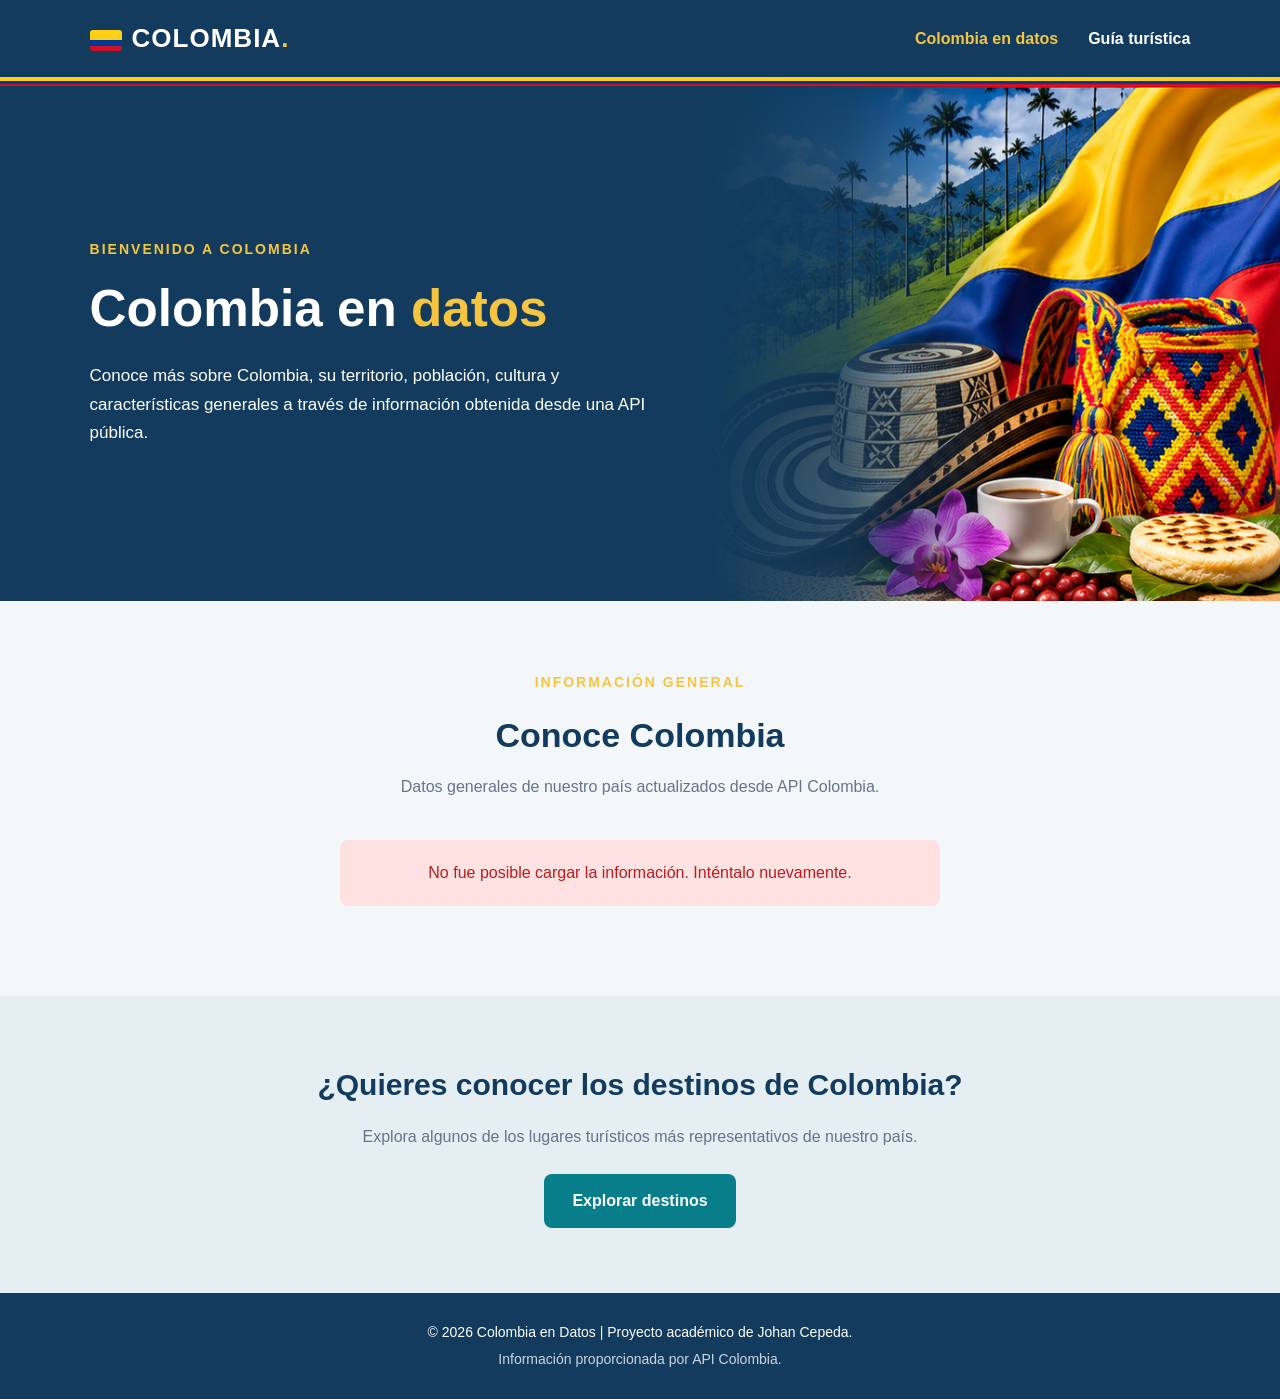
<file: index.html>
<!DOCTYPE html>
<html lang="es">

<head>
    <meta charset="UTF-8">
    <meta name="viewport" content="width=device-width, initial-scale=1.0">
    <meta name="description" content="Descubre información general de Colombia: población, capital, territorio, idiomas y mucho más.">
    <title>Colombia en Datos | Explora Colombia</title>

    <link rel="stylesheet" href="css/styles.css">
    <script src="js/colombia.js" defer></script>
</head>

<body>

    <!-- ENCABEZADO Y NAVEGACIÓN -->
    <header class="header">
        <nav class="navbar">
            <a href="index.html" class="logo">COLOMBIA<span>.</span></a>

            <ul class="nav-links">
                <li><a href="index.html" class="active">Colombia en datos</a></li>
                <li><a href="turismo.html">Guía turística</a></li>
            </ul>
        </nav>
    </header>

    <!-- CONTENIDO PRINCIPAL -->
    <main>

        <!-- PRESENTACIÓN -->
        <section class="hero">
            <div class="hero-content">
                <p class="subtitle"> BIENVENIDO A COLOMBIA</p>

                <h1>Colombia en <span>datos</span></h1>

                <p>
                    Conoce más sobre Colombia, su territorio,
                    población, cultura y características generales
                    a través de información obtenida desde una API pública.
                </p>
            </div>
                        <figure class="hero-visual">
                <img
                    src="images/colombia-hero-art.png"
                    alt="Paisaje del Valle del Cocora y símbolos tradicionales de Colombia"
                >
            </figure>
        </section>

        <!-- INFORMACIÓN DEL PAÍS -->
        <section class="country-section">

            <div class="section-heading">
                <p class="subtitle">INFORMACIÓN GENERAL</p>
                <h2>Conoce Colombia</h2>
                <p>Datos generales de nuestro país actualizados desde API Colombia.</p>
            </div>

            <!-- MENSAJE DE CARGA -->
            <p id="loading-state" class="loading">
                Cargando información de Colombia...
            </p>

            <!-- MENSAJE DE ERROR -->
            <p id="error-state" class="error" role="alert" hidden>
                No fue posible cargar la información. Inténtalo nuevamente.
            </p>

            <!-- CONTENIDO DINÁMICO -->
            <div id="country-info" class="country-info" hidden>
                <!-- JavaScript insertará aquí los datos de la API -->
            </div>

        </section>

        <!-- ENLACE A LA SEGUNDA PÁGINA -->
        <section class="explore-section">
            <h2>¿Quieres conocer los destinos de Colombia?</h2>

            <p>
                Explora algunos de los lugares turísticos más
                representativos de nuestro país.
            </p>

            <a href="turismo.html" class="btn-primary">
                Explorar destinos
            </a>
        </section>

    </main>

    <!-- PIE DE PÁGINA -->
    <footer class="footer">
        <p>© 2026 Colombia en Datos | Proyecto académico de Johan Cepeda.</p>
        <p>Información proporcionada por API Colombia.</p>
    </footer>

    <noscript>
        Para visualizar la información debes habilitar JavaScript en tu navegador.
    </noscript>

</body>

</html>
</file>
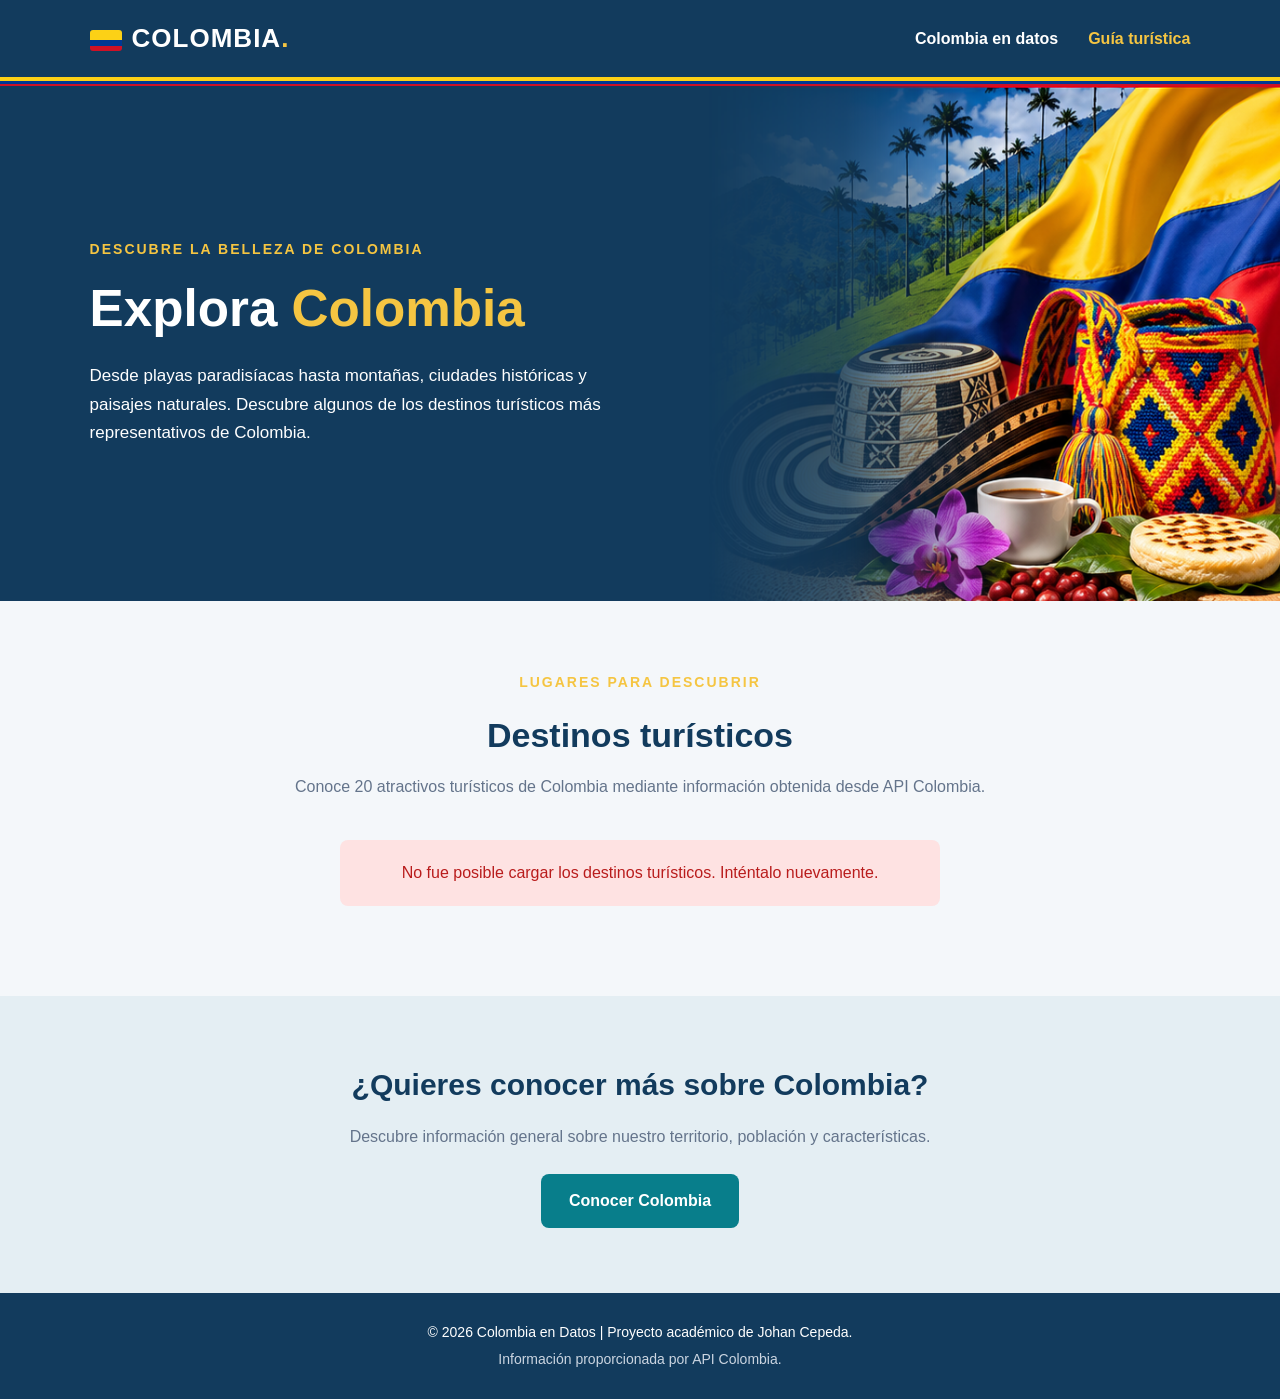
<file: turismo.html>
<!DOCTYPE html>
<html lang="es">

<head>
    <meta charset="UTF-8">
    <meta name="viewport" content="width=device-width, initial-scale=1.0">
    <meta name="description" content="Explora los principales atractivos turísticos de Colombia.">
    <title>Guía Turística | Explora Colombia</title>

    <link rel="stylesheet" href="css/styles.css">
    <script src="js/turismo.js" defer></script>
</head>

<body>

    <!-- ENCABEZADO Y NAVEGACIÓN -->
    <header class="header">
        <nav class="navbar">
            <a href="index.html" class="logo">COLOMBIA<span>.</span></a>

            <ul class="nav-links">
                <li><a href="index.html">Colombia en datos</a></li>
                <li><a href="turismo.html" class="active">Guía turística</a></li>
            </ul>
        </nav>
    </header>

    <!-- CONTENIDO PRINCIPAL -->
    <main>

        <!-- PRESENTACIÓN -->
        <!-- PRESENTACIÓN TURÍSTICA -->
<section class="hero tourism-hero">

    <div class="hero-content">

        <p class="subtitle">DESCUBRE LA BELLEZA DE COLOMBIA</p>

        <h1>Explora <span>Colombia</span></h1>

        <p>
            Desde playas paradisíacas hasta montañas,
            ciudades históricas y paisajes naturales.
            Descubre algunos de los destinos turísticos
            más representativos de Colombia.
        </p>

    </div>

    <!-- IMAGEN REPRESENTATIVA DE COLOMBIA -->
    <figure class="hero-visual">
        <img
            src="images/colombia-hero-art.png"
            alt="Paisajes, bandera y tradiciones colombianas"
        >
    </figure>

</section>

        <!-- ATRACTIVOS TURÍSTICOS -->
        <section class="tourism-section">

            <div class="section-heading">
                <p class="subtitle">LUGARES PARA DESCUBRIR</p>

                <h2>Destinos turísticos</h2>

                <p>
                    Conoce 20 atractivos turísticos de Colombia
                    mediante información obtenida desde API Colombia.
                </p>
            </div>

            <!-- CONTADOR DE ATRACTIVOS -->
            <p id="attractions-count" class="attractions-count"></p>

            <!-- MENSAJE DE CARGA -->
            <p id="loading-state" class="loading">
                Cargando destinos turísticos...
            </p>

            <!-- MENSAJE DE ERROR -->
            <p id="error-state" class="error" role="alert" hidden>
                No fue posible cargar los destinos turísticos. Inténtalo nuevamente.
            </p>

            <!-- CONTENEDOR DINÁMICO -->
            <div id="attractions-container" class="attractions-grid">
                <!-- JavaScript insertará aquí las tarjetas turísticas -->
            </div>

        </section>

        <!-- ENLACE A LA PRIMERA PÁGINA -->
        <section class="explore-section">
            <h2>¿Quieres conocer más sobre Colombia?</h2>

            <p>
                Descubre información general sobre nuestro
                territorio, población y características.
            </p>

            <a href="index.html" class="btn-primary">
                Conocer Colombia
            </a>
        </section>

    </main>

    <!-- PIE DE PÁGINA -->
    <footer class="footer">
        <p>© 2026 Colombia en Datos | Proyecto académico de Johan Cepeda.</p>
        <p>Información proporcionada por API Colombia.</p>
    </footer>

    <noscript>
        Para visualizar los destinos turísticos debes habilitar JavaScript.
    </noscript>

</body>

</html>
</file>
<file: css/styles.css>
/* =========================================
   CONFIGURACIÓN GENERAL
========================================= */

* {
    margin: 0;
    padding: 0;
    box-sizing: border-box;
}

[hidden] {
    display: none !important;
}

:root {
    --primary-color: #123b5d;
    --secondary-color: #087e8b;
    --accent-color: #f5c542;
    --background-color: #f4f7fa;
    --text-color: #263238;
    --white: #ffffff;
}

body {
    font-family: Arial, Helvetica, sans-serif;
    background-color: var(--background-color);
    color: var(--text-color);
    line-height: 1.6;
}

/* =========================================
   ENCABEZADO Y NAVEGACIÓN
========================================= */

.header {
    background-color: var(--primary-color);
    padding: 18px 7% 26px;
    position: relative;
}

/* FRANJA CON LOS COLORES DE COLOMBIA */
.header::after {
    content: "";
    position: absolute;
    bottom: 0;
    left: 0;
    width: 100%;
    height: 9px;

    background: linear-gradient(to bottom,
            #FCD116 0%,
            #FCD116 50%,
            #003893 50%,
            #003893 75%,
            #CE1126 75%,
            #CE1126 100%);
}

.navbar {
    max-width: 1250px;
    margin: auto;
    display: flex;
    justify-content: space-between;
    align-items: center;
    flex-wrap: wrap;
    gap: 20px;
}

.logo {
    color: var(--white);
    font-size: 26px;
    font-weight: bold;
    text-decoration: none;
    letter-spacing: 1px;
}

.logo::before {
    content: "";
    display: inline-block;
    width: 32px;
    height: 21px;
    margin-right: 10px;
    vertical-align: middle;
    border-radius: 3px;

    background: linear-gradient(to bottom,
            #FCD116 0%,
            #FCD116 50%,
            #003893 50%,
            #003893 75%,
            #CE1126 75%,
            #CE1126 100%);
}

.logo span {
    color: var(--accent-color);
}

.nav-links {
    display: flex;
    list-style: none;
    gap: 30px;
}

.nav-links a {
    color: var(--white);
    text-decoration: none;
    font-weight: bold;
    transition: 0.3s;
}

.nav-links a:hover,
.nav-links a.active {
    color: var(--accent-color);
}

/* =========================================
   CABECERA PRINCIPAL CON IDENTIDAD COLOMBIANA
========================================= */

.hero {
    min-height: 460px;
    padding: 60px 7%;
    display: flex;
    align-items: center;
    justify-content: flex-start;
    position: relative;
    overflow: hidden;
    color: var(--white);
    text-align: left;
    background: #123b5d;
}

/* Etiquetas pequeñas de sección */
.subtitle {
    color: var(--accent-color);
    font-size: 14px;
    font-weight: bold;
    letter-spacing: 2px;
    margin-bottom: 15px;
}

/* Texto del banner */
.hero-content {
    position: relative;
    z-index: 2;
    width: 52%;
    max-width: 620px;
    margin: 0;
    text-align: left;
}

.hero-content .subtitle {
    margin-bottom: 20px;
}

.hero h1 {
    font-size: clamp(38px, 4vw, 58px);
    line-height: 1.12;
    margin-bottom: 24px;
}

.hero h1 span {
    color: var(--accent-color);
}

.hero-content>p:last-child {
    max-width: 560px;
    font-size: 17px;
    line-height: 1.7;
    margin: 0;
}

/* Imagen completa a la derecha: no se recorta */
.hero-visual {
    position: absolute;
    top: 0;
    right: 0;
    bottom: 0;
    width: 64%;
    margin: 0;
    z-index: 0;
    display: flex;
    align-items: center;
    justify-content: flex-end;
    overflow: hidden;
}

.hero-visual img {
    display: block;
    width: auto;
    height: 100%;
    max-width: 100%;
    object-fit: contain;
    object-position: right center;
    border: 0;
    border-radius: 0;
    box-shadow: none;
    -webkit-mask-image: linear-gradient(to right,
            transparent 0%,
            rgba(0, 0, 0, 0.18) 24%,
            rgba(0, 0, 0, 0.68) 42%,
            black 52%);
    mask-image: linear-gradient(to right,
            transparent 0%,
            rgba(0, 0, 0, 0.18) 24%,
            rgba(0, 0, 0, 0.68) 42%,
            black 52%);
}

/* Entrada suave del contenido al activar JavaScript */
.hero.is-entered .hero-content {
    animation: hero-text-in 900ms ease-out both;
}

.hero.is-entered .hero-visual {
    animation: hero-image-in 900ms ease-out both;
}

@keyframes hero-text-in {
    from { opacity: 0; transform: translateY(24px); }
    to { opacity: 1; transform: translateY(0); }
}

@keyframes hero-image-in {
    from { opacity: 0; transform: translateX(28px); }
    to { opacity: 1; transform: translateX(0); }
}

/* =========================================
   SECCIONES DE INFORMACIÓN
========================================= */

/* =========================================
   SECCIONES DE INFORMACIÓN
========================================= */

.country-section,
.tourism-section {
    max-width: 1250px;
    margin: auto;
    padding: 70px 25px;
}

.section-heading {
    text-align: center;
    margin-bottom: 40px;
}

.section-heading h2 {
    color: var(--primary-color);
    font-size: 34px;
    margin-bottom: 12px;
}

.section-heading>p:last-child {
    color: #64748b;
}

/* =========================================
   COLOMBIA EN DATOS
========================================= */

.country-header {
    text-align: center;
    margin-bottom: 35px;
}

.country-header h2 {
    font-size: 30px;
    color: var(--primary-color);
    margin-bottom: 15px;
}

.country-header p {
    max-width: 850px;
    margin: auto;
    color: #64748b;
}

.country-flag {
    width: 180px;
    margin-top: 25px;
    border-radius: 8px;
    box-shadow: 0 5px 15px rgba(0, 0, 0, 0.12);
}

.country-cards {
    display: grid;
    grid-template-columns: repeat(auto-fit, minmax(220px, 1fr));
    gap: 22px;
}

.info-card {
    background-color: var(--white);
    padding: 25px;
    border-radius: 12px;
    border-left: 5px solid var(--accent-color);
    box-shadow: 0 4px 15px rgba(0, 0, 0, 0.06);
    transition: transform 0.3s;
}

.info-card:hover {
    transform: translateY(-5px);
}

.info-card h3 {
    color: var(--secondary-color);
    font-size: 16px;
    margin-bottom: 10px;
}

.info-card p {
    font-size: 18px;
    font-weight: bold;
    overflow-wrap: anywhere;
}

/* =========================================
   GUÍA TURÍSTICA
========================================= */

.attractions-count {
    text-align: center;
    margin-bottom: 30px;
    font-weight: bold;
    color: var(--secondary-color);
}

.attractions-grid {
    display: grid;
    grid-template-columns: repeat(auto-fit, minmax(280px, 1fr));
    gap: 28px;
}

.attraction-card {
    background-color: var(--white);
    border-radius: 14px;
    overflow: hidden;
    box-shadow: 0 5px 18px rgba(0, 0, 0, 0.08);
    transition: transform 0.3s, box-shadow 0.3s;
}

.attraction-card:hover {
    transform: translateY(-7px);
    box-shadow: 0 12px 25px rgba(0, 0, 0, 0.14);
}

.attraction-image {
    display: block;
    width: 100%;
    height: 220px;
    object-fit: cover;
}

.attraction-content {
    padding: 22px;
}

.attraction-content h3 {
    color: var(--primary-color);
    font-size: 21px;
    margin-bottom: 10px;
    text-transform: capitalize;
}

.attraction-location {
    color: var(--secondary-color);
    font-size: 14px;
    font-weight: bold;
    margin-bottom: 15px;
}

.attraction-description {
    color: #64748b;
    font-size: 14px;
    line-height: 1.7;
}

/* =========================================
   MENSAJES DE CARGA Y ERROR
========================================= */

.loading,
.error {
    text-align: center;
    padding: 20px;
    margin: 20px auto;
    border-radius: 8px;
    max-width: 600px;
}

.loading {
    color: var(--secondary-color);
    background-color: #e0f2f1;
}

.error {
    color: #b91c1c;
    background-color: #fee2e2;
}

/* =========================================
   SECCIÓN DE EXPLORACIÓN
========================================= */

.explore-section {
    padding: 65px 20px;
    text-align: center;
    background-color: #e4eef3;
}

.explore-section h2 {
    color: var(--primary-color);
    font-size: 30px;
    margin-bottom: 15px;
}

.explore-section p {
    margin-bottom: 25px;
    color: #64748b;
}

.btn-primary {
    display: inline-block;
    background-color: var(--secondary-color);
    color: var(--white);
    padding: 14px 28px;
    border-radius: 8px;
    text-decoration: none;
    font-weight: bold;
    transition: 0.3s;
}

.btn-primary:hover {
    background-color: var(--primary-color);
    transform: translateY(-3px);
}

/* =========================================
   PIE DE PÁGINA
========================================= */

.footer {
    background-color: var(--primary-color);
    color: var(--white);
    text-align: center;
    padding: 28px 15px;
    font-size: 14px;
}

.footer p+p {
    margin-top: 5px;
    color: #cbd5e1;
}

/* =========================================
   DISEÑO RESPONSIVE
========================================= */

@media (min-width: 1024px) {
    .hero {
        min-height: 515px;
    }

    .hero-visual {
        width: 74%;
    }
}

@media (max-width: 768px) {

    .navbar {
        flex-direction: column;
    }

    .nav-links {
        gap: 18px;
        flex-wrap: wrap;
        justify-content: center;
    }

    .hero {
        min-height: 500px;
        padding: 48px 22px;
        justify-content: center;
        text-align: center;
    }

    .hero-content {
        width: 100%;
        max-width: 620px;
        text-align: center;
    }

    .hero-content>p:last-child {
        margin: 0 auto;
        font-size: 16px;
    }

    .hero-visual {
        width: 100%;
        opacity: 0.28;
        justify-content: center;
    }

    .hero.is-entered .hero-visual {
        animation-name: hero-image-in-mobile;
    }

    @keyframes hero-image-in-mobile {
        from { opacity: 0; transform: translateX(28px); }
        to { opacity: 0.28; transform: translateX(0); }
    }

    .hero-visual img {
        width: auto;
        height: 100%;
        max-width: 100%;
        object-fit: contain;
        object-position: center;
        -webkit-mask-image: none;
        mask-image: none;
    }

    .country-section,
    .tourism-section {
        padding: 45px 18px;
    }

    .section-heading h2 {
        font-size: 28px;
    }

    .attractions-grid {
        grid-template-columns: 1fr;
    }

    .explore-section h2 {
        font-size: 25px;
    }
}

@media (max-width: 480px) {

    .header {
        padding: 16px 18px 24px;
    }

    .logo {
        font-size: 23px;
    }

    .nav-links {
        gap: 14px;
        font-size: 14px;
    }

    .hero {
        min-height: 460px;
        padding: 42px 20px;
    }

    .hero h1 {
        font-size: 36px;
    }

    .hero-content>p:last-child {
        font-size: 15px;
    }

    .country-cards {
        grid-template-columns: 1fr;
    }
}

@media (prefers-reduced-motion: reduce) {
    .hero.is-entered .hero-content,
    .hero.is-entered .hero-visual {
        animation: none;
    }
}
</file>
